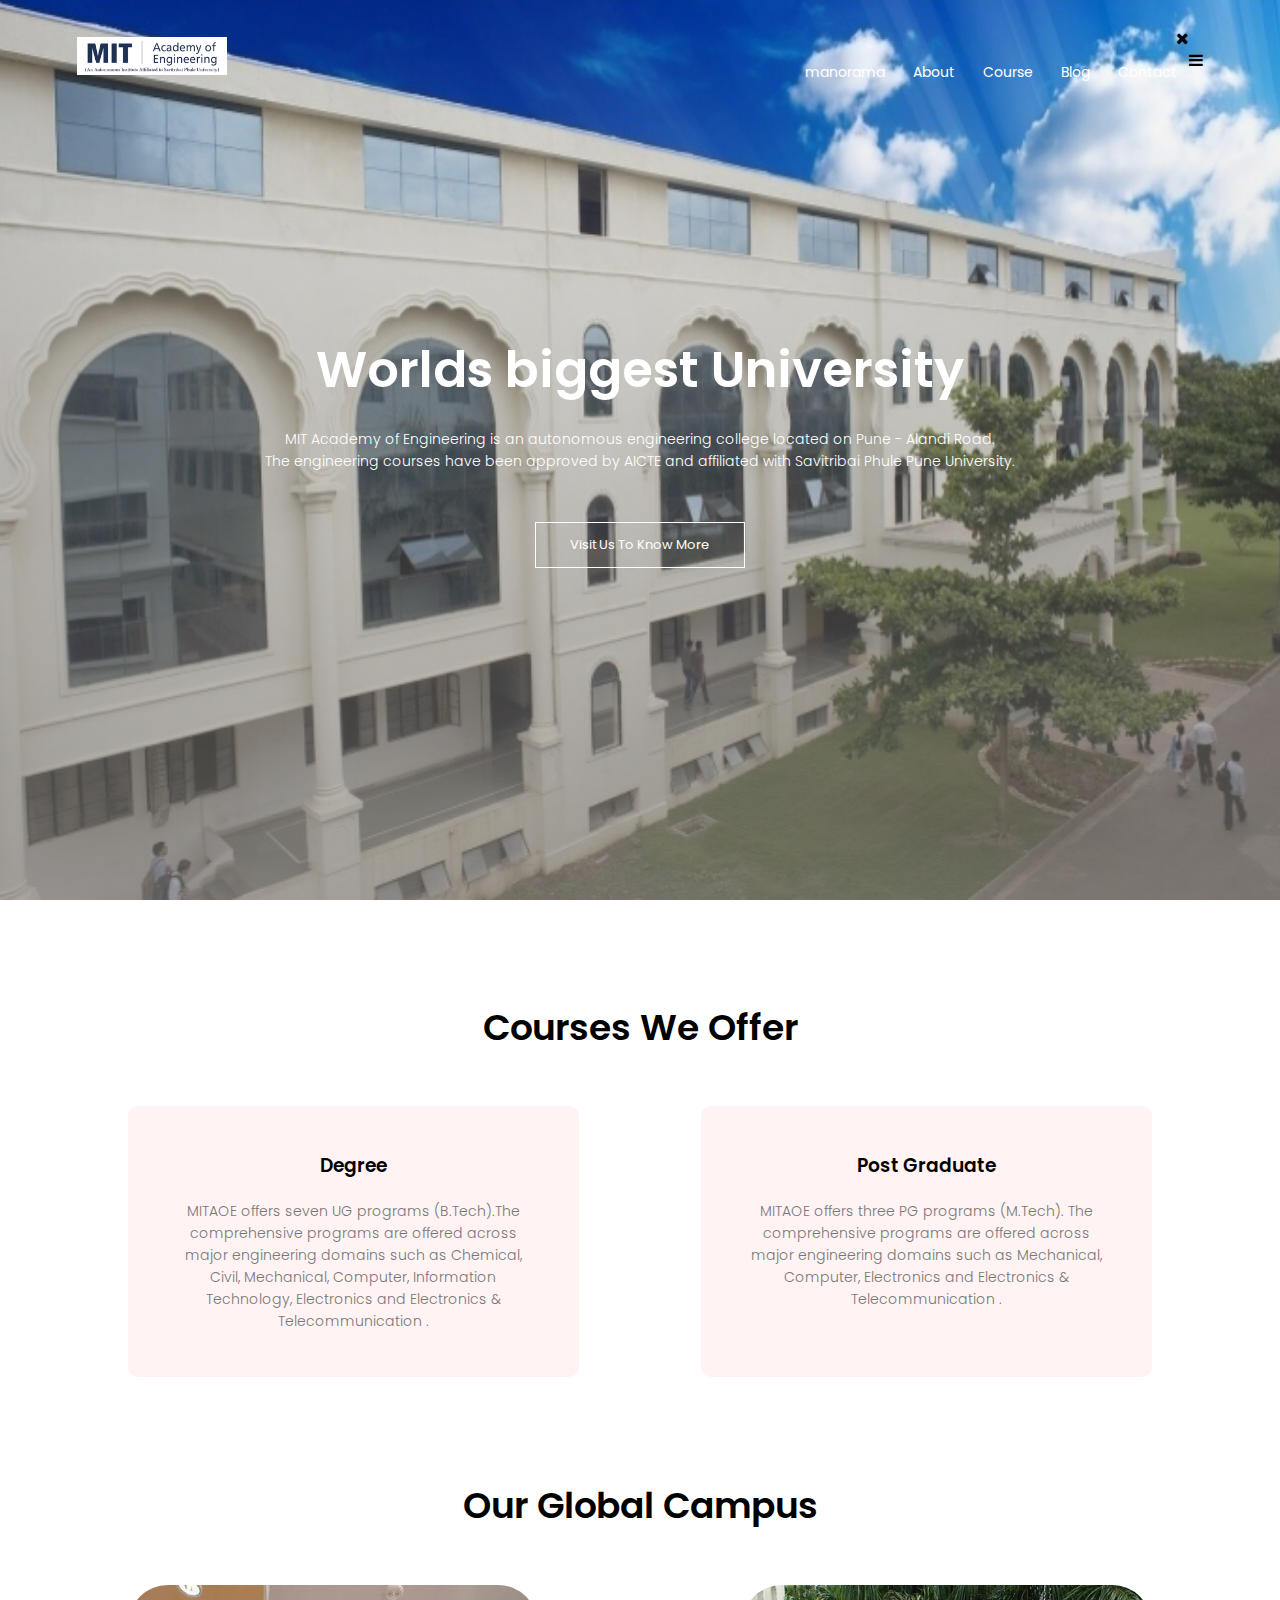
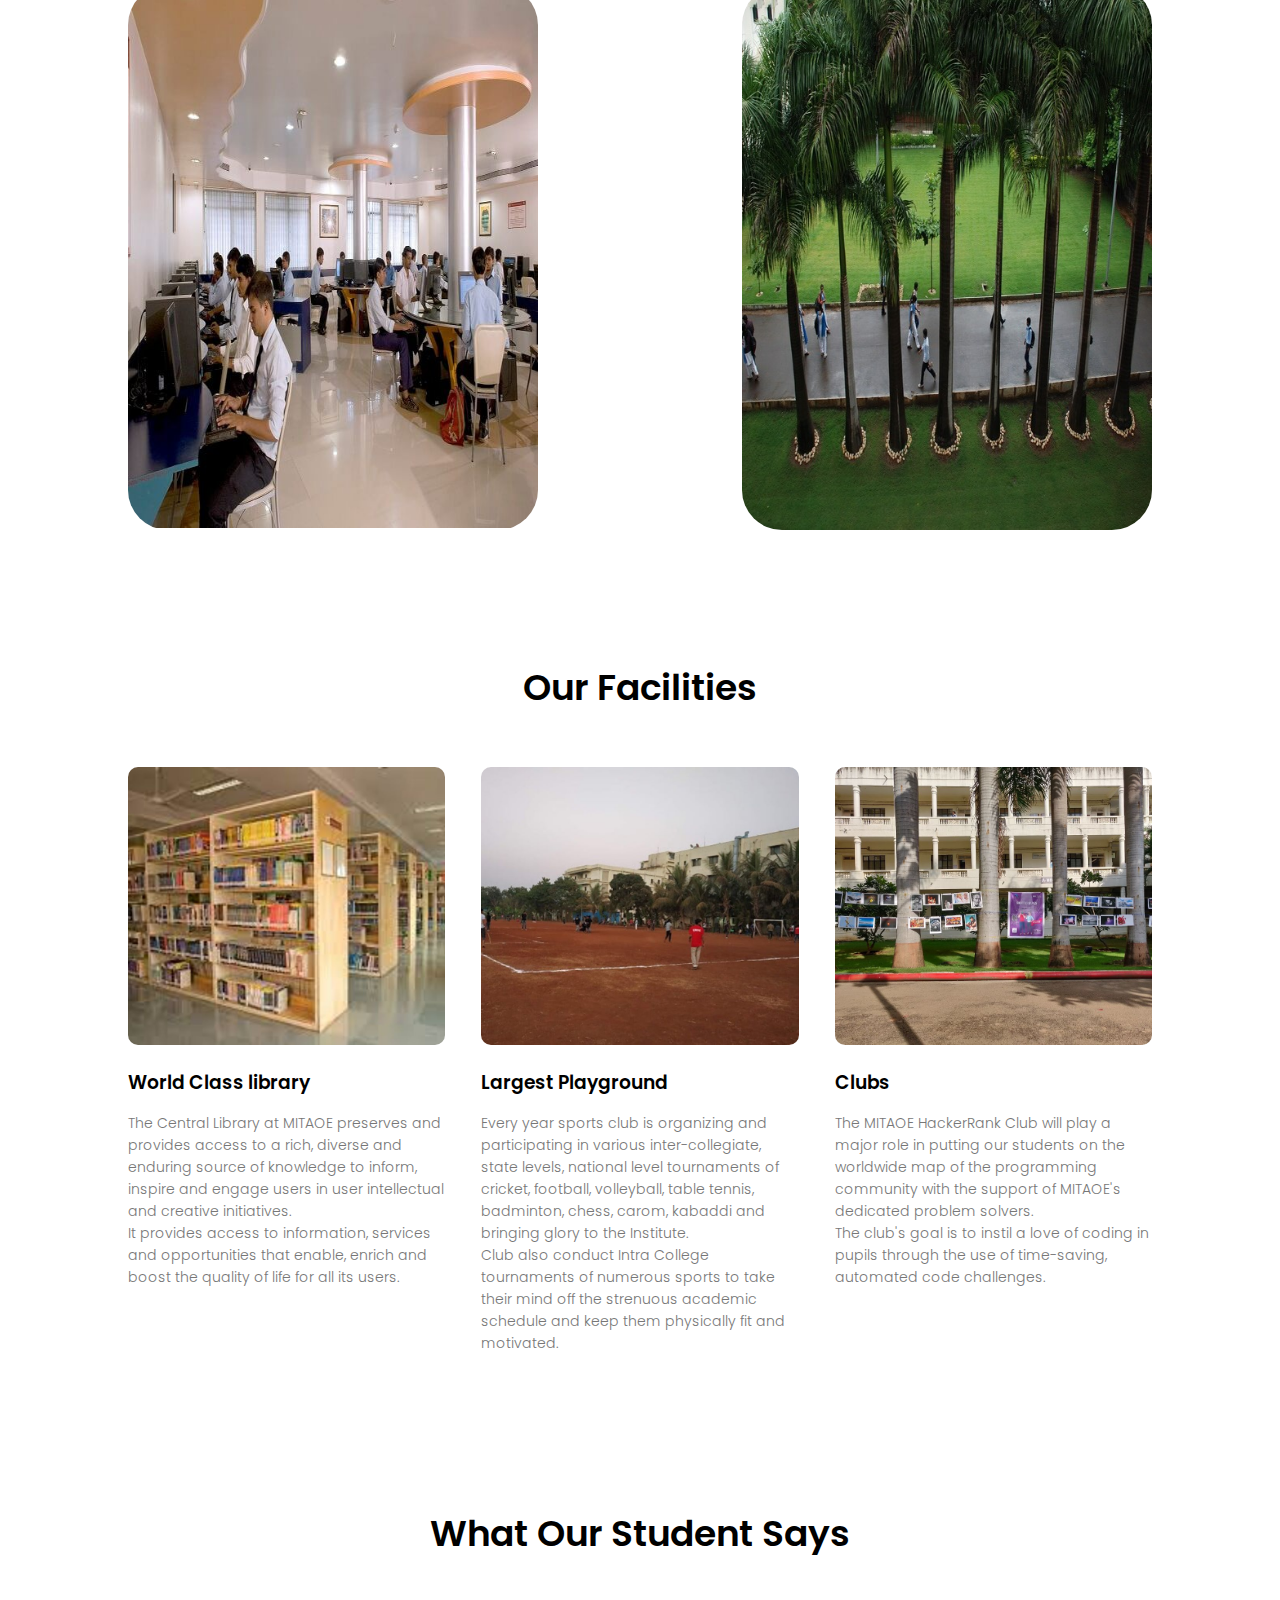
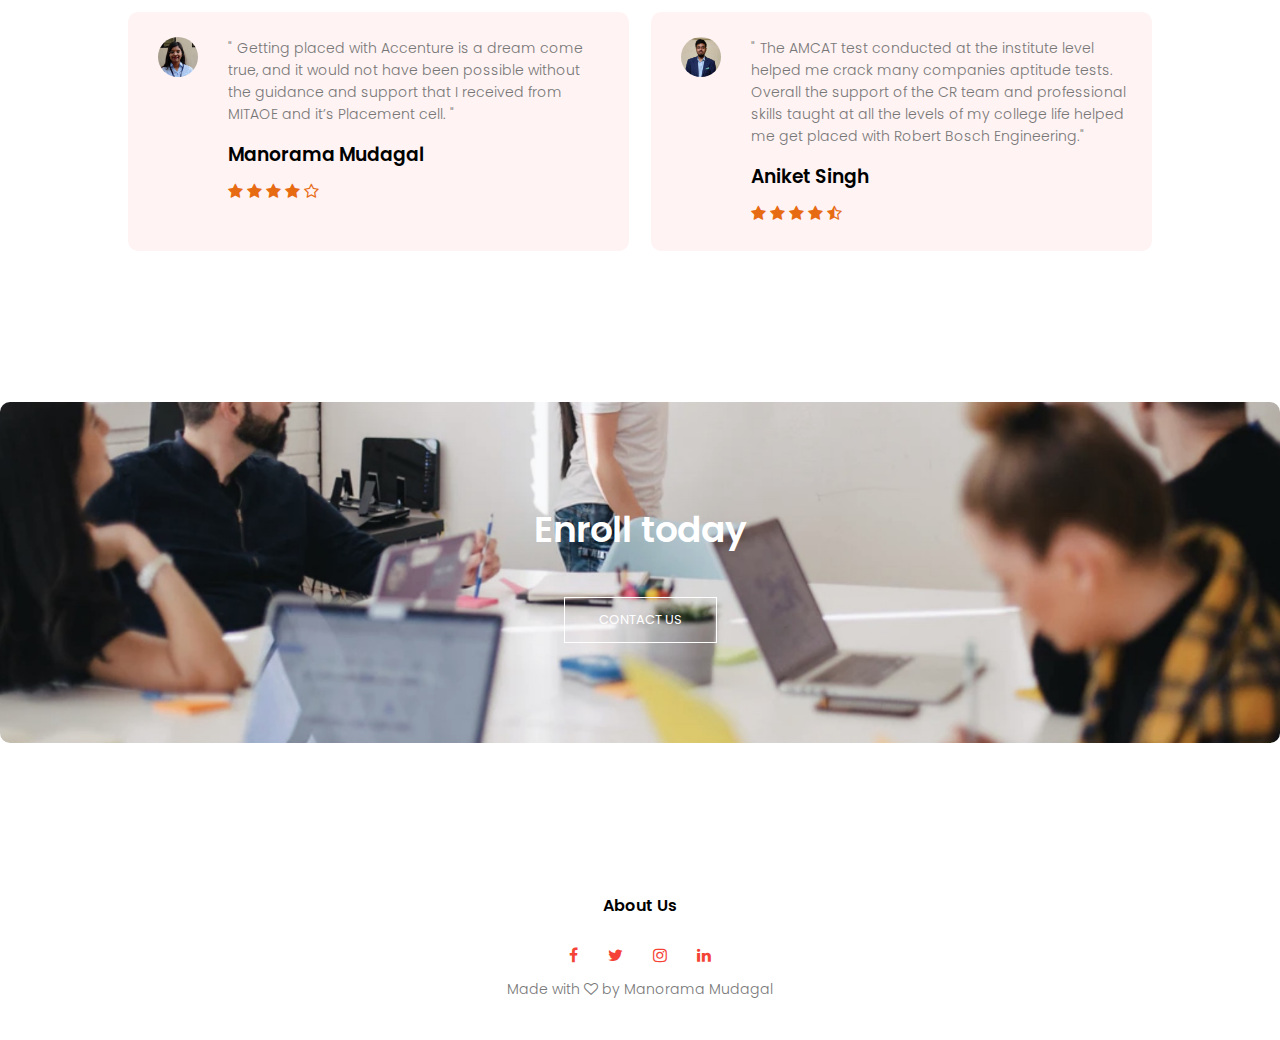
<file: index.html>
<!DOCTYPE html>
<html lang="en">
<head>
    <meta charset="UTF-8">
    <meta name="viewport" content="width=device-width, initial-scale=1.0">
    <title>University Website</title>
    <link rel="stylesheet" href="style.css">
    <link rel="preconnect" href="https://fonts.gstatic.com">
<link href="https://fonts.googleapis.com/css2?family=Poppins:wght@100;300;400;500;600;700&display=swap" rel="stylesheet">
<link href="https://stackpath.bootstrapcdn.com/font-awesome/4.7.0/css/font-awesome.min.css" rel="stylesheet">
</head>

<body>
    <section class="header">
        <nav>
            <a href="index.html"><img src="images/mit logo.png" ></a>
            <div class="nav-links" id="navLinks">
                <i class="fa fa-times" onclick="hideMenu()"></i>
                <ul>
                    <li><a href="index.html">manorama</a></li>
                    <li><a href="about.html">About</a></li>
                    <li><a href="course.html">Course</a></li>
                    <li><a href="blog.html">Blog</a></li>
                    <li><a href="Contact Page.html">Contact</a></li>
                </ul>
            </div>
            <i class="fa fa-bars" onclick="showMenu()"></i>
        </nav>
        <div class="text-box">
            <h1>Worlds biggest University</h1>
            <p>MIT Academy of Engineering is an autonomous engineering college located on Pune - Alandi Road. <br> The engineering courses have been approved by AICTE and affiliated with Savitribai Phule Pune University.</p>
            <a href="" class="hero-btn">Visit Us To Know More</a>
        </div>
    </section>
    <!----course-->
    <section class="course">
        <h1>Courses We Offer</h1>
        
        <div class="row">
           <div class="course-col">
                <h3>Degree</h3>
                <p>MITAOE offers seven UG programs (B.Tech).The comprehensive programs are offered across major engineering domains such as Chemical, Civil, Mechanical, Computer, Information Technology, Electronics and Electronics & Telecommunication .</p>
            </div>

            <div class="course-col">
                <h3>Post Graduate</h3>
                <p>MITAOE offers three PG programs (M.Tech). The comprehensive programs are offered across major engineering domains such as Mechanical, Computer, Electronics and Electronics & Telecommunication .</p>
            </div>


        </div>
    </section>
    <!----campus-->
    <section class="campus">
        <h1>Our Global Campus</h1>
        
        <div class="row">
           
            <div class="campus-col">
                <img src="images/campus4.jpg" >
                <div class="layer">
                    <h3>MITAOE</h3>
                </div>
            </div>
            <div class="campus-col">
                <img src="images/campus5JPG.jpg" >
                <div class="layer">
                    <h3>MITAOE</h3>
                </div>
            </div>
        </div>
    </section>
    <!----facilities-->
    <section class="facilities">
        <h1>Our Facilities</h1>
        
        <div class="row">
            <div class="facilities-col">
                <img src="images/mit library.jpeg" >
                <h3>World Class library</h3>
                <p>The Central Library at MITAOE preserves and provides access to a rich, diverse and enduring source of knowledge to inform, inspire and engage users in user intellectual and creative initiatives.<br> It provides access to information, services and opportunities that enable, enrich and boost the quality of life for all its users.</p>
            </div>

            <div class="facilities-col">
                <img src="images/mit gnd.jpg" >
                <h3>Largest Playground</h3>
                <p>Every year sports club is organizing and participating in various inter-collegiate, state levels, national level tournaments of cricket, football, volleyball, table tennis, badminton, chess, carom, kabaddi and bringing glory to the Institute.<br> Club also conduct Intra College tournaments of numerous sports to take their mind off the strenuous academic schedule and keep them physically fit and motivated.</p>
            </div>

            <div class="facilities-col">
                <img src="images/clubs.jpg" >
                <h3>Clubs</h3>
                <p>The MITAOE HackerRank Club will play a major role in putting our students on the worldwide map of the programming community with the support of MITAOE's dedicated problem solvers. <br>The club's goal is to instil a love of coding in pupils through the use of time-saving, automated code challenges.</p>
            </div>
        </div>
    </section>
    <!----testimonial-->
    <section class="testimonials">
       <h1>What Our Student Says</h1>
       
       <div class="row">
           <div class="testimonial-col">
               <img src="images/WhatsApp Image 2023-01-07 at 2.43.42 AM (1).jpeg" >
               <div>
                  <p>" Getting placed with Accenture is a dream come true, and it would not have been possible without the guidance and support that I received from MITAOE and it’s Placement cell. "</p>
                  <h3>Manorama Mudagal</h3>
                  <i class="fa fa-star"></i>
                  <i class="fa fa-star"></i>
                  <i class="fa fa-star"></i>
                  <i class="fa fa-star"></i>
                  <i class="fa fa-star-o"></i>
                </div>
           </div>

           <div class="testimonial-col">
                <img src="images/WhatsApp Image 2023-01-10 at 7.07.51 PM (1).jpeg" >
                <div>
                   <p>" The AMCAT test conducted at the institute level helped me crack many companies aptitude tests. Overall the support of the CR team and professional skills taught at all the levels of my college life helped me get placed with Robert Bosch Engineering."</p>
                   <h3>Aniket Singh</h3>
                   <i class="fa fa-star"></i>
                  <i class="fa fa-star"></i>
                  <i class="fa fa-star"></i>
                  <i class="fa fa-star"></i>
                  <i class="fa fa-star-half-o"></i>
               </div>
            </div>
        </div>
    </section>
     <!----Call to action-->
     <section class="cta">
        <h1>Enroll today</h1>
        <a href="" class="hero-btn">CONTACT US</a>
     </section>
     <!----Footer-->
    <section class="Footer">
         <h4>About Us</h4>
    
         <div class="icons">
            <i class="fa fa-facebook"></i>
            <i class="fa fa-twitter"></i>
            <i class="fa fa-instagram"></i>
            <i class="fa fa-linkedin"></i>
         </div>
         <p>Made with <i class="fa fa-heart-o"></i> by Manorama Mudagal</p>
    </section>
        <script>
            var navLinks=document.getElementById("navLinks");
            function showMenu(){
                 navLinks.style.right="0";
            }
            function hideMenu(){
                 navLinks.style.right="-200px";
            }

        </script>
    
</body>
</html>
</file>
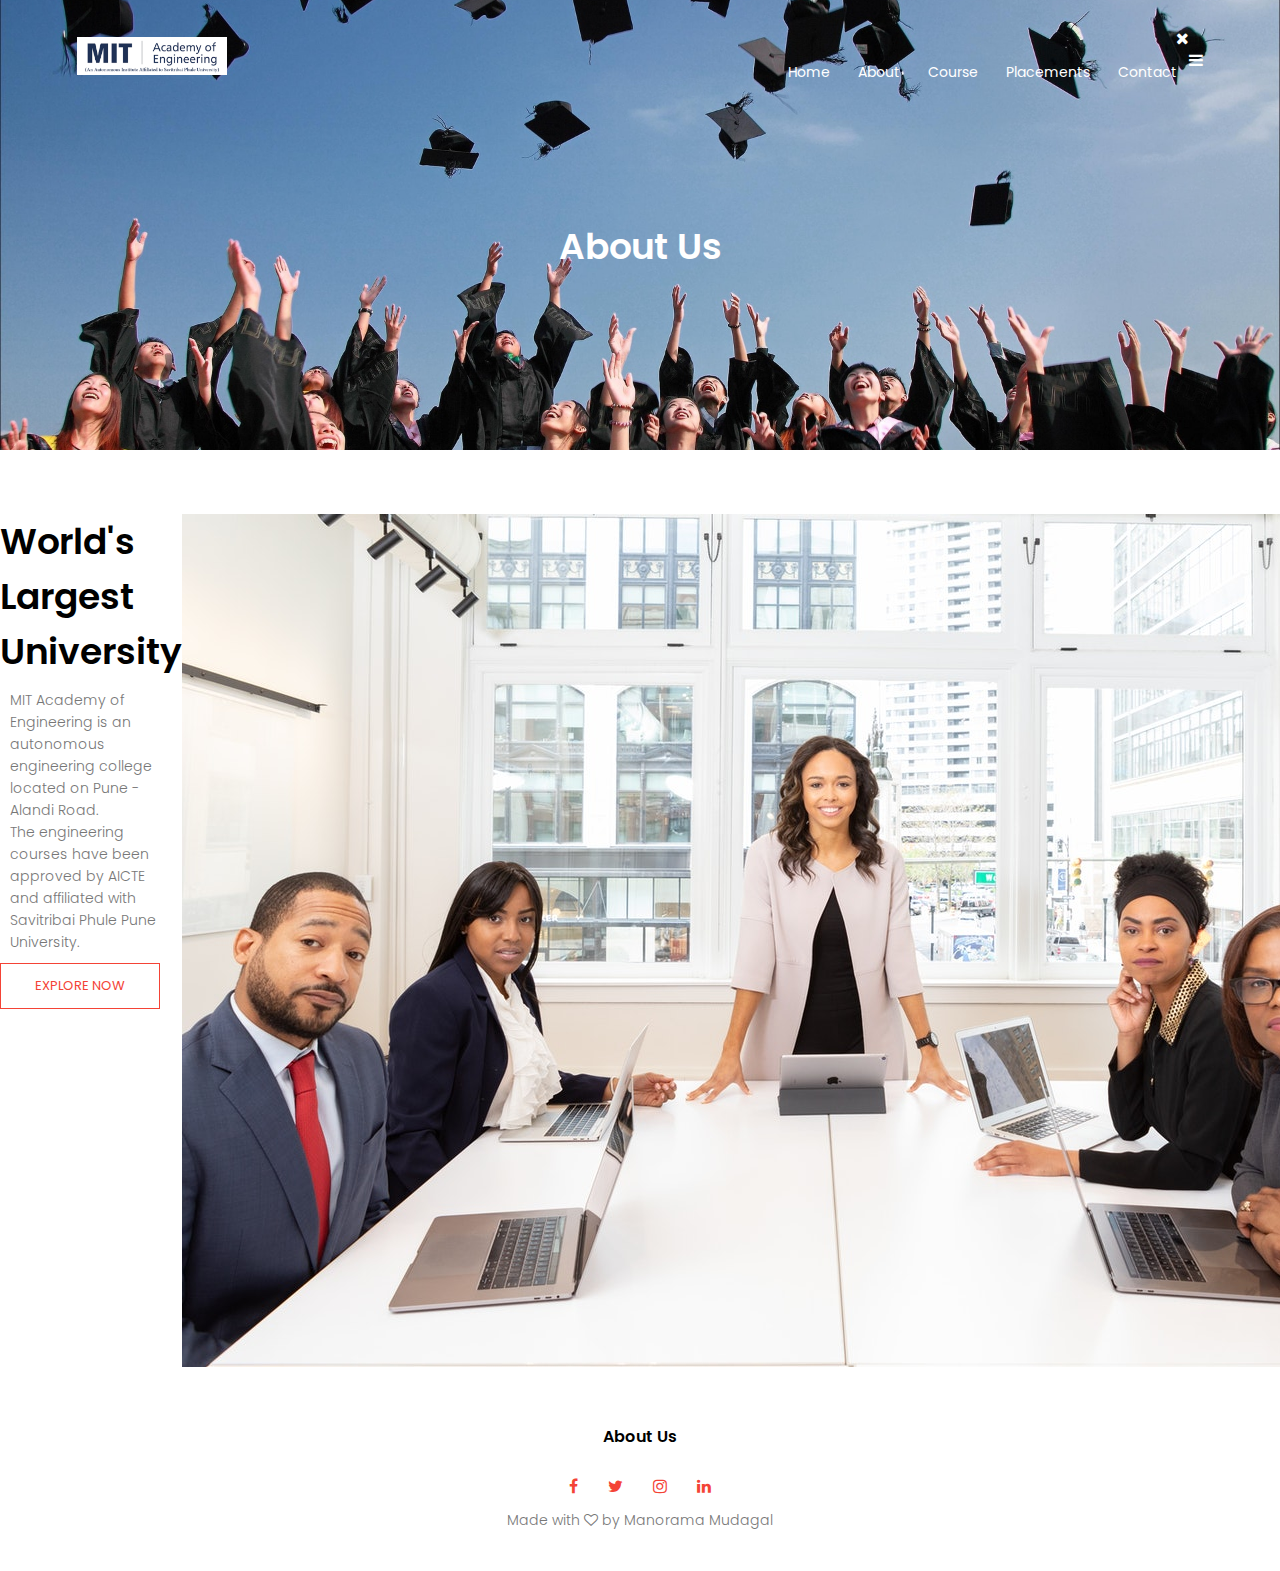
<file: about.html>
<!DOCTYPE html>
<html lang="en">
<head>
    <meta charset="UTF-8">
    <meta name="viewport" content="width=device-width, initial-scale=1.0">
    <title>University Website</title>
    <link rel="stylesheet" href="style.css">
    <link rel="preconnect" href="https://fonts.gstatic.com">
<link href="https://fonts.googleapis.com/css2?family=Poppins:wght@100;300;400;500;600;700&display=swap" rel="stylesheet">
<link href="https://stackpath.bootstrapcdn.com/font-awesome/4.7.0/css/font-awesome.min.css" rel="stylesheet">
</head>

<body>
    <section class="sub-header">
        <nav>
            <a href="index.html"><img src="images/mit logo.png" ></a>
            <div class="nav-links" id="navLinks">
                <i class="fa fa-times" onclick="hideMenu()"></i>
                <ul>
                    <li><a href="index.html">Home</a></li>
                    <li><a href="about.html">About</a></li>
                    <li><a href="course.html">Course</a></li>
                    <li><a href="placement.html">Placements</a></li>
                    <li><a href="Contact Page.html">Contact</a></li>
                </ul>
            </div>
            <i class="fa fa-bars" onclick="showMenu()"></i>
        </nav>
        <h1>About Us</h1>
    </section>

<!-----------about us content-->
<sectionv class="about-us">
    <div class="row">
        <div class="about-col">
            <h1>World's Largest University</h1>
            <p>MIT Academy of Engineering is an autonomous engineering college located on Pune - Alandi Road. <br> The engineering courses have been approved by AICTE and affiliated with Savitribai Phule Pune University.</p>
            <a href="" class="hero-btn red-btn">EXPLORE NOW</a>
        </div>
        <div class="about-col">
            <img src="images/about.jpg" >
        </div>
    </div>
</section>
    <section class="Footer">
        <h4>About Us</h4>
   
        <div class="icons">
           <i class="fa fa-facebook"></i>
           <i class="fa fa-twitter"></i>
           <i class="fa fa-instagram"></i>
           <i class="fa fa-linkedin"></i>
        </div>
        <p>Made with <i class="fa fa-heart-o"></i> by Manorama Mudagal</p>
   </section>
   <script>
    var navLinks=document.getElementById("navLinks");
    function showMenu(){
         navLinks.style.right="0";
    }
    function hideMenu(){
         navLinks.style.right="-200px";
    }

</script>
</file>
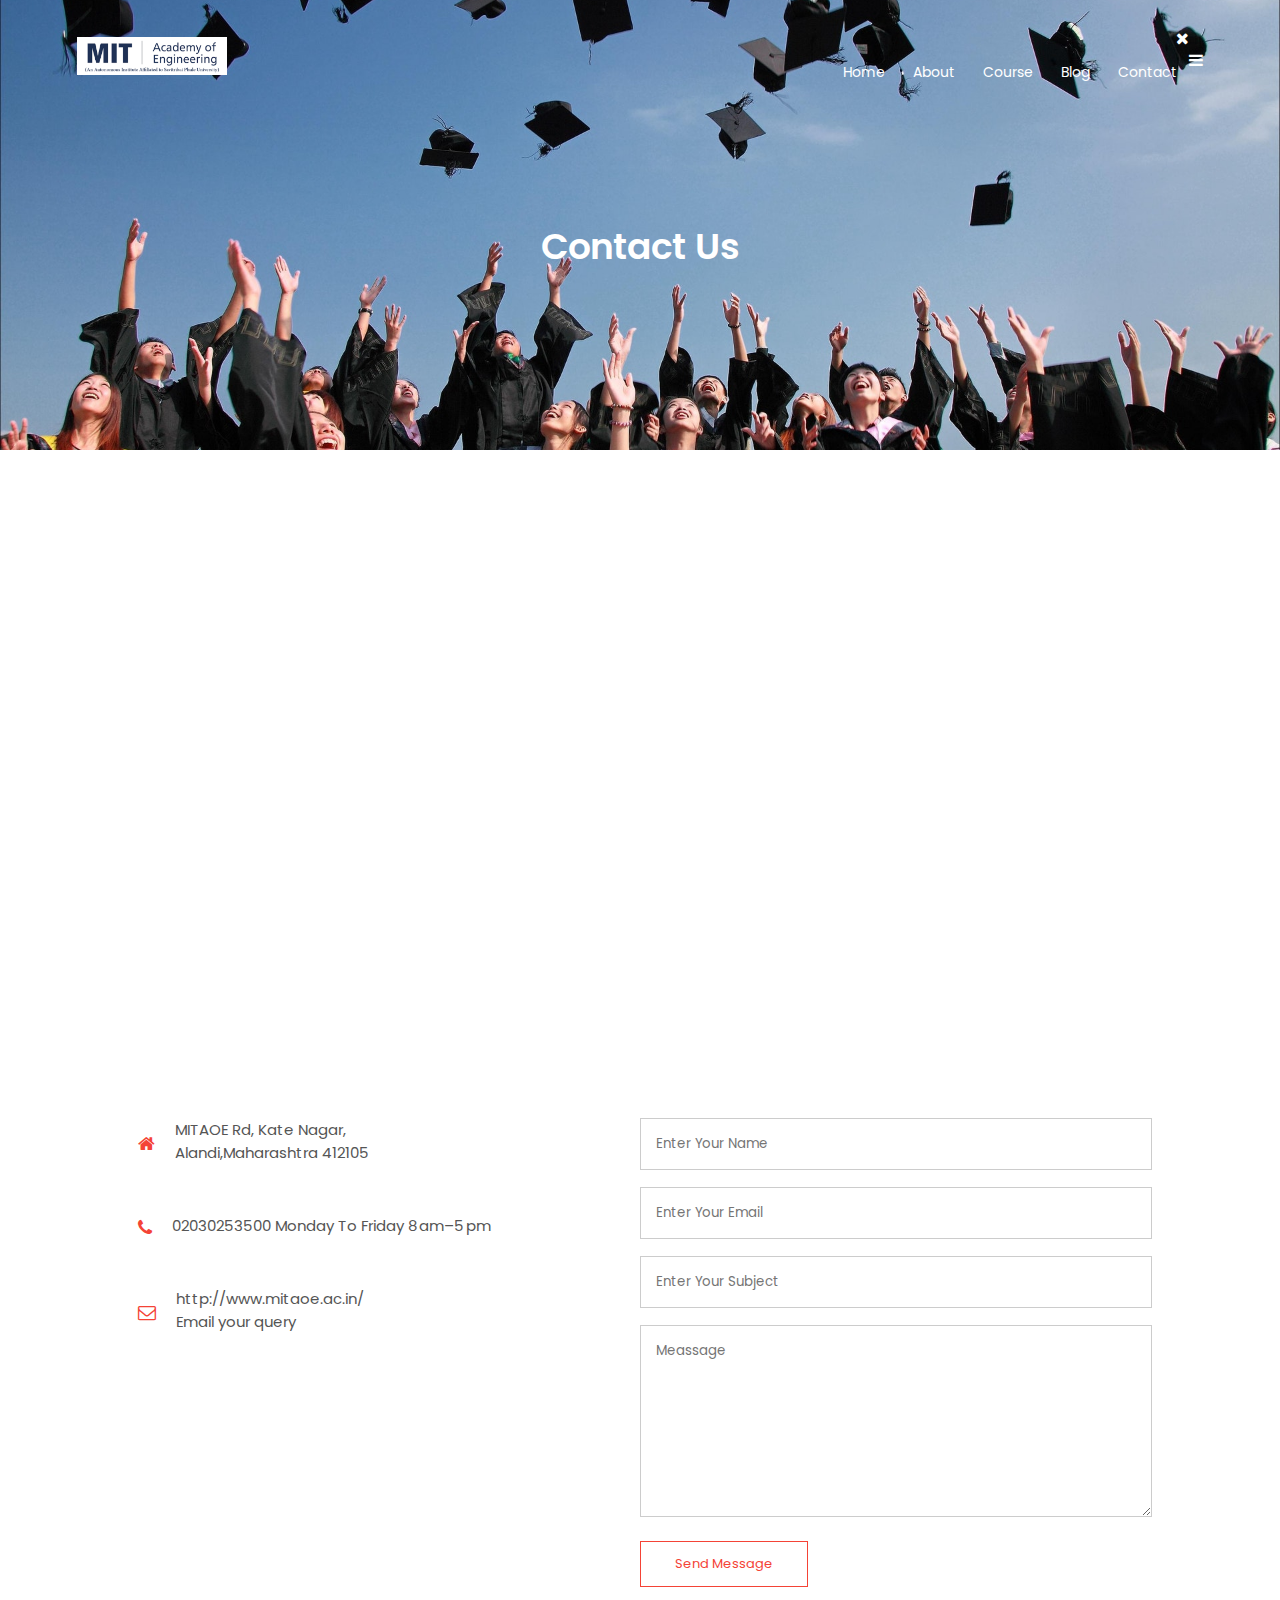
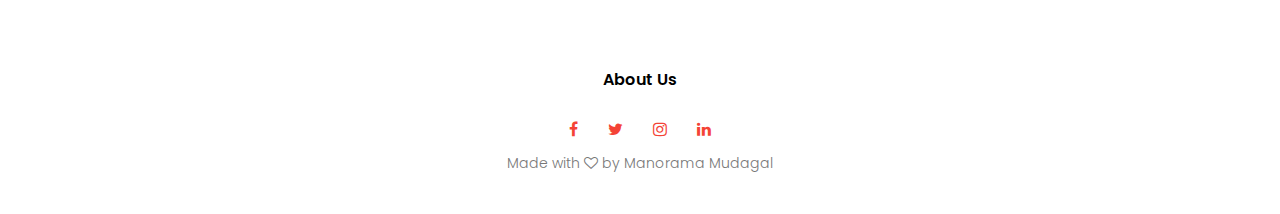
<file: Contact Page.html>
<!DOCTYPE html>
<html lang="en">
<head>
    <meta charset="UTF-8">
    <meta name="viewport" content="width=device-width, initial-scale=1.0">
    <title>University Website</title>
    <link rel="stylesheet" href="style.css">
    <link rel="preconnect" href="https://fonts.gstatic.com">
<link href="https://fonts.googleapis.com/css2?family=Poppins:wght@100;300;400;500;600;700&display=swap" rel="stylesheet">
<link href="https://stackpath.bootstrapcdn.com/font-awesome/4.7.0/css/font-awesome.min.css" rel="stylesheet">
</head>

<body>
    <section class="sub-header">
        <nav>
            <a href="index.html"><img src="images/mit logo.png" ></a>
            <div class="nav-links" id="navLinks">
                <i class="fa fa-times" onclick="hideMenu()"></i>
                <ul>
                    <li><a href="index.html">Home</a></li>
                    <li><a href="about.html">About</a></li>
                    <li><a href="course.html">Course</a></li>
                    <li><a href="blog.html">Blog</a></li>
                    <li><a href="Contact Page.html">Contact</a></li>
                </ul>
            </div>
            <i class="fa fa-bars" onclick="showMenu()"></i>
        </nav>
        <h1>Contact Us</h1>
    </section>

<!-----------about us content-->
    <section class="location">
        <iframe src="https://www.google.com/maps/embed?pb=!1m18!1m12!1m3!1d8797.172271242493!2d73.8845119271945!3d18.67532649434804!2m3!1f0!2f0!3f0!3m2!1i1024!2i768!4f13.1!3m3!1m2!1s0x3bc2c880511d7c35%3A0xc4e495a8c1f663eb!2sMIT%20Academy%20of%20Engineering!5e0!3m2!1sen!2sin!4v1692529163298!5m2!1sen!2sin" width="600" height="450" style="border:0;" allowfullscreen="" loading="lazy" referrerpolicy="no-referrer-when-downgrade"></iframe>

    </section>
   <section class="contact-us">
    <div class="row">
        <div class="contact-col">
            <div>
                <i class="fa fa-home"></i>
                <span>
                    <h5>MITAOE Rd, Kate Nagar,  <br>Alandi,Maharashtra 412105</h5>
                </span>

            </div>
            <div>
                <i class="fa fa-phone"></i>
                <span><h5>02030253500
                      Monday To Friday 8 am–5 pm </h5></span>

            </div>
            
            <div>
                <i class="fa fa-envelope-o"></i>
                <span>
                        <h5>http://www.mitaoe.ac.in/<br>
                        Email your query</h5>
                 </span>
    
            </div>

        </div>
        <div class="contact-col">
            <form action="form handler.php" method="post">
                <input type="text" name="name" placeholder="Enter Your Name" required>
                <input type="email" name="email" placeholder="Enter Your Email" required>
                <input type="text"  name="subject"placeholder= "Enter Your Subject" required>
                <textarea placeholder="Meassage" name="message"  rows="8" required></textarea>
                <button type="submit" class="hero-btn red-btn">Send Message</button>

            </form>
        </div>
     
    </div>
   </section>


    <section class="Footer">
        <h4>About Us</h4>
   
        <div class="icons">
           <i class="fa fa-facebook"></i>
           <i class="fa fa-twitter"></i>
           <i class="fa fa-instagram"></i>
           <i class="fa fa-linkedin"></i>
        </div>
        <p>Made with <i class="fa fa-heart-o"></i> by Manorama Mudagal</p>
   </section>
   <script>
    var navLinks=document.getElementById("navLinks");
    function showMenu(){
         navLinks.style.right="0";
    }
    function hideMenu(){
         navLinks.style.right="-200px";
    }

</script>
</file>
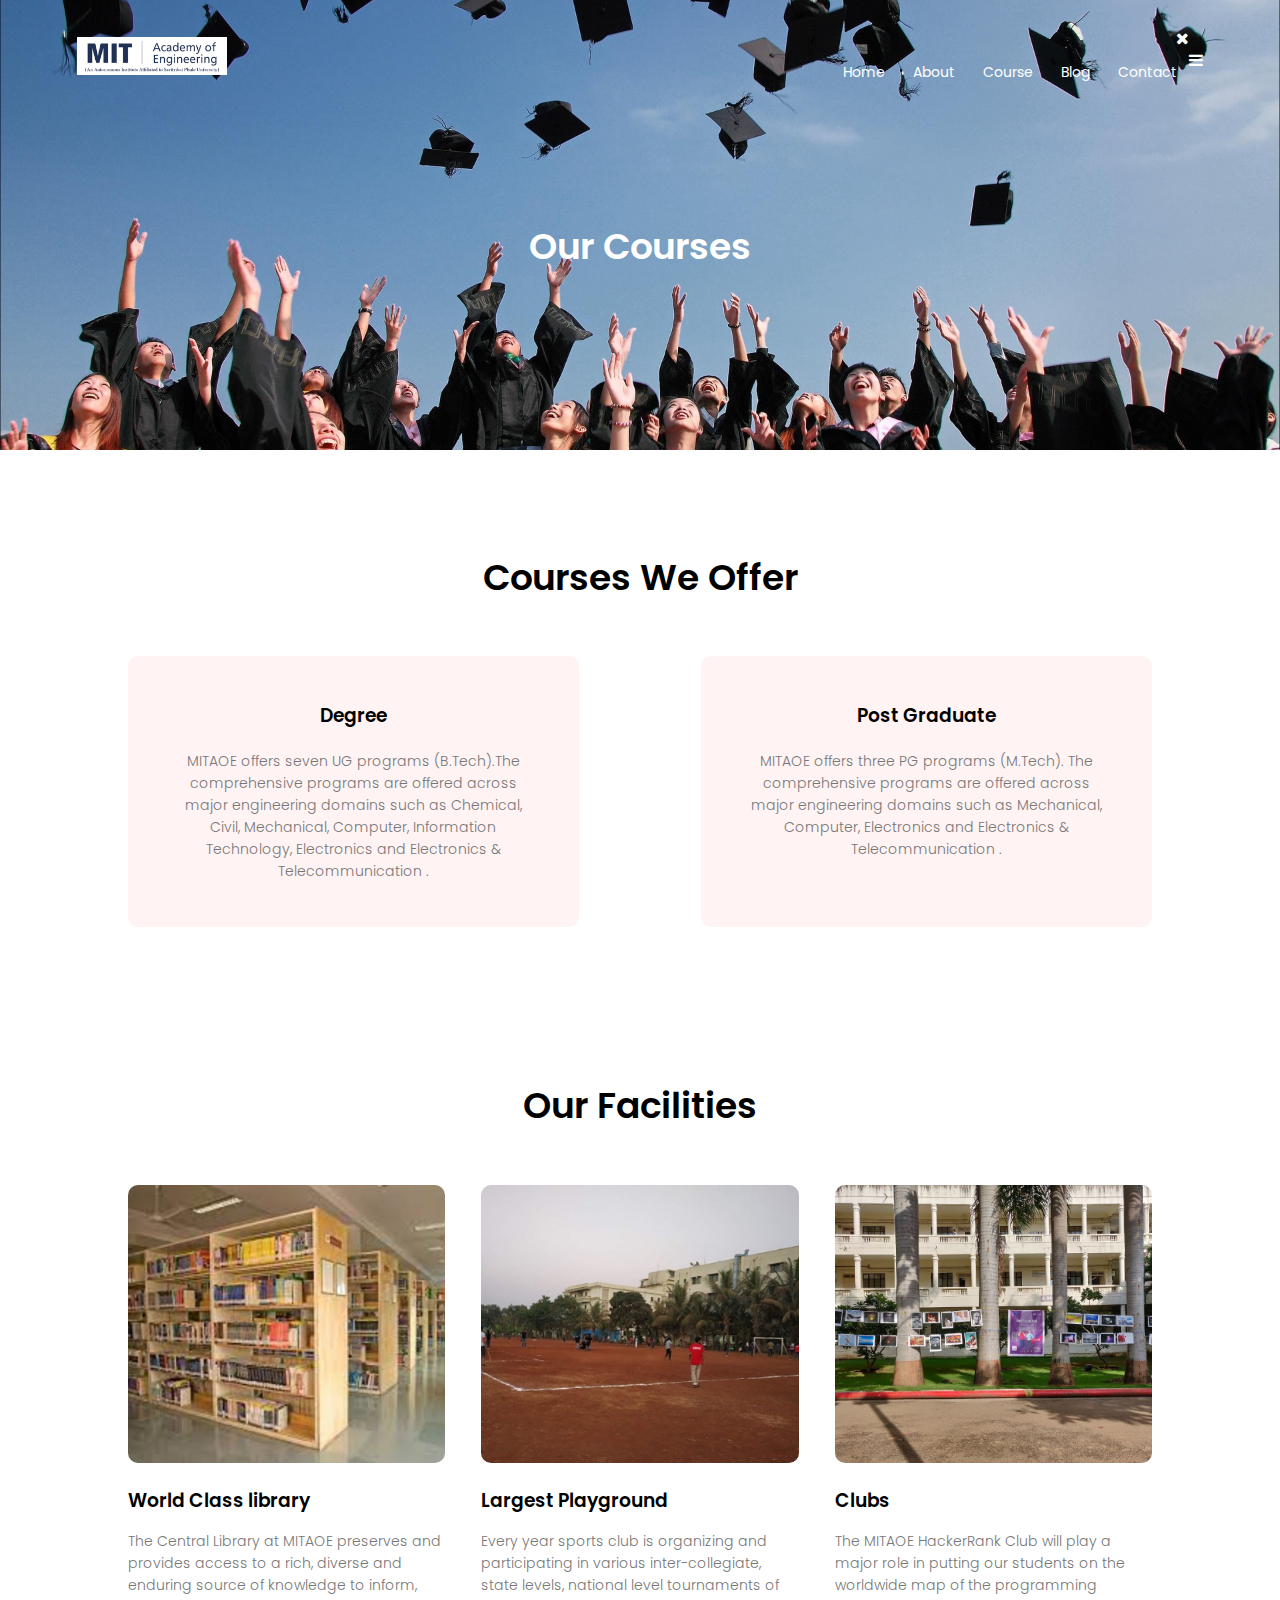
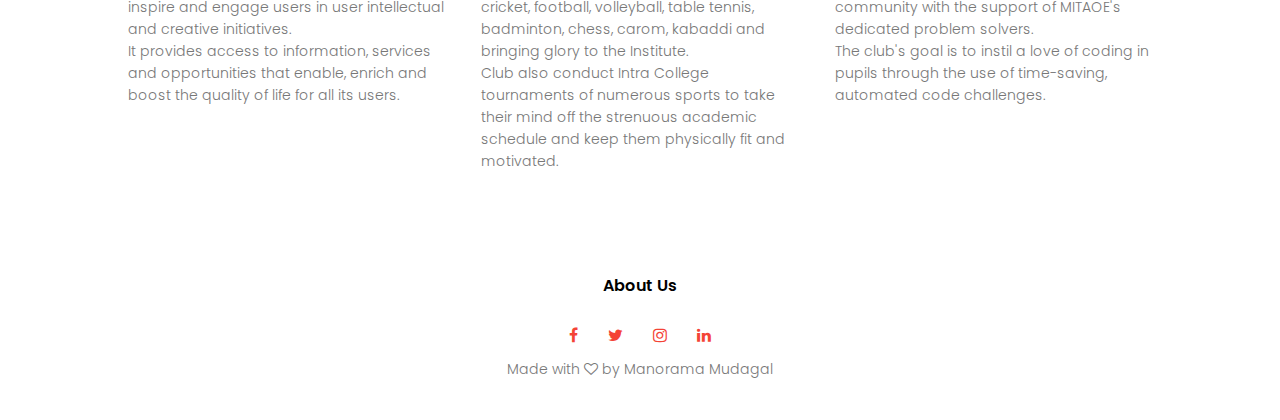
<file: course.html>
<!DOCTYPE html>
<html lang="en">
<head>
    <meta charset="UTF-8">
    <meta name="viewport" content="width=device-width, initial-scale=1.0">
    <title>University Website</title>
    <link rel="stylesheet" href="style.css">
    <link rel="preconnect" href="https://fonts.gstatic.com">
<link href="https://fonts.googleapis.com/css2?family=Poppins:wght@100;300;400;500;600;700&display=swap" rel="stylesheet">
<link href="https://stackpath.bootstrapcdn.com/font-awesome/4.7.0/css/font-awesome.min.css" rel="stylesheet">
</head>

<body>
    <section class="sub-header">
        <nav>
            <a href="index.html"><img src="images/mit logo.png" ></a>
            <div class="nav-links" id="navLinks">
                <i class="fa fa-times" onclick="hideMenu()"></i>
                <ul>
                    <li><a href="index.html">Home</a></li>
                    <li><a href="about.html">About</a></li>
                    <li><a href="course.html">Course</a></li>
                    <li><a href="blog.html">Blog</a></li>
                    <li><a href="Contact Page.html">Contact</a></li>
                </ul>
            </div>
            <i class="fa fa-bars" onclick="showMenu()"></i>
        </nav>
        <h1>Our Courses</h1>
    </section>

<!-----------course-->
<section class="course">
    <h1>Courses We Offer</h1>
    
    <div class="row">
       <div class="course-col">
            <h3>Degree</h3>
            <p>MITAOE offers seven UG programs (B.Tech).The comprehensive programs are offered across major engineering domains such as Chemical, Civil, Mechanical, Computer, Information Technology, Electronics and Electronics & Telecommunication .</p>
        </div>

        <div class="course-col">
            <h3>Post Graduate</h3>
            <p>MITAOE offers three PG programs (M.Tech). The comprehensive programs are offered across major engineering domains such as Mechanical, Computer, Electronics and Electronics & Telecommunication .</p>
        </div>


    </div>
</section>
<!----facilities-->
<section class="facilities">
    <h1>Our Facilities</h1>
    
    <div class="row">
        <div class="facilities-col">
            <img src="images/mit library.jpeg" >
            <h3>World Class library</h3>
            <p>The Central Library at MITAOE preserves and provides access to a rich, diverse and enduring source of knowledge to inform, inspire and engage users in user intellectual and creative initiatives.<br> It provides access to information, services and opportunities that enable, enrich and boost the quality of life for all its users.</p>
        </div>

        <div class="facilities-col">
            <img src="images/mit gnd.jpg" >
            <h3>Largest Playground</h3>
            <p>Every year sports club is organizing and participating in various inter-collegiate, state levels, national level tournaments of cricket, football, volleyball, table tennis, badminton, chess, carom, kabaddi and bringing glory to the Institute.<br> Club also conduct Intra College tournaments of numerous sports to take their mind off the strenuous academic schedule and keep them physically fit and motivated.</p>
        </div>

        <div class="facilities-col">
            <img src="images/clubs.jpg" >
            <h3>Clubs</h3>
            <p>The MITAOE HackerRank Club will play a major role in putting our students on the worldwide map of the programming community with the support of MITAOE's dedicated problem solvers. <br>The club's goal is to instil a love of coding in pupils through the use of time-saving, automated code challenges.</p>
        </div>
    </div>
</section>

    <section class="Footer">
        <h4>About Us</h4>
   
        <div class="icons">
           <i class="fa fa-facebook"></i>
           <i class="fa fa-twitter"></i>
           <i class="fa fa-instagram"></i>
           <i class="fa fa-linkedin"></i>
        </div>
        <p>Made with <i class="fa fa-heart-o"></i> by Manorama Mudagal</p>
   </section>
</file>
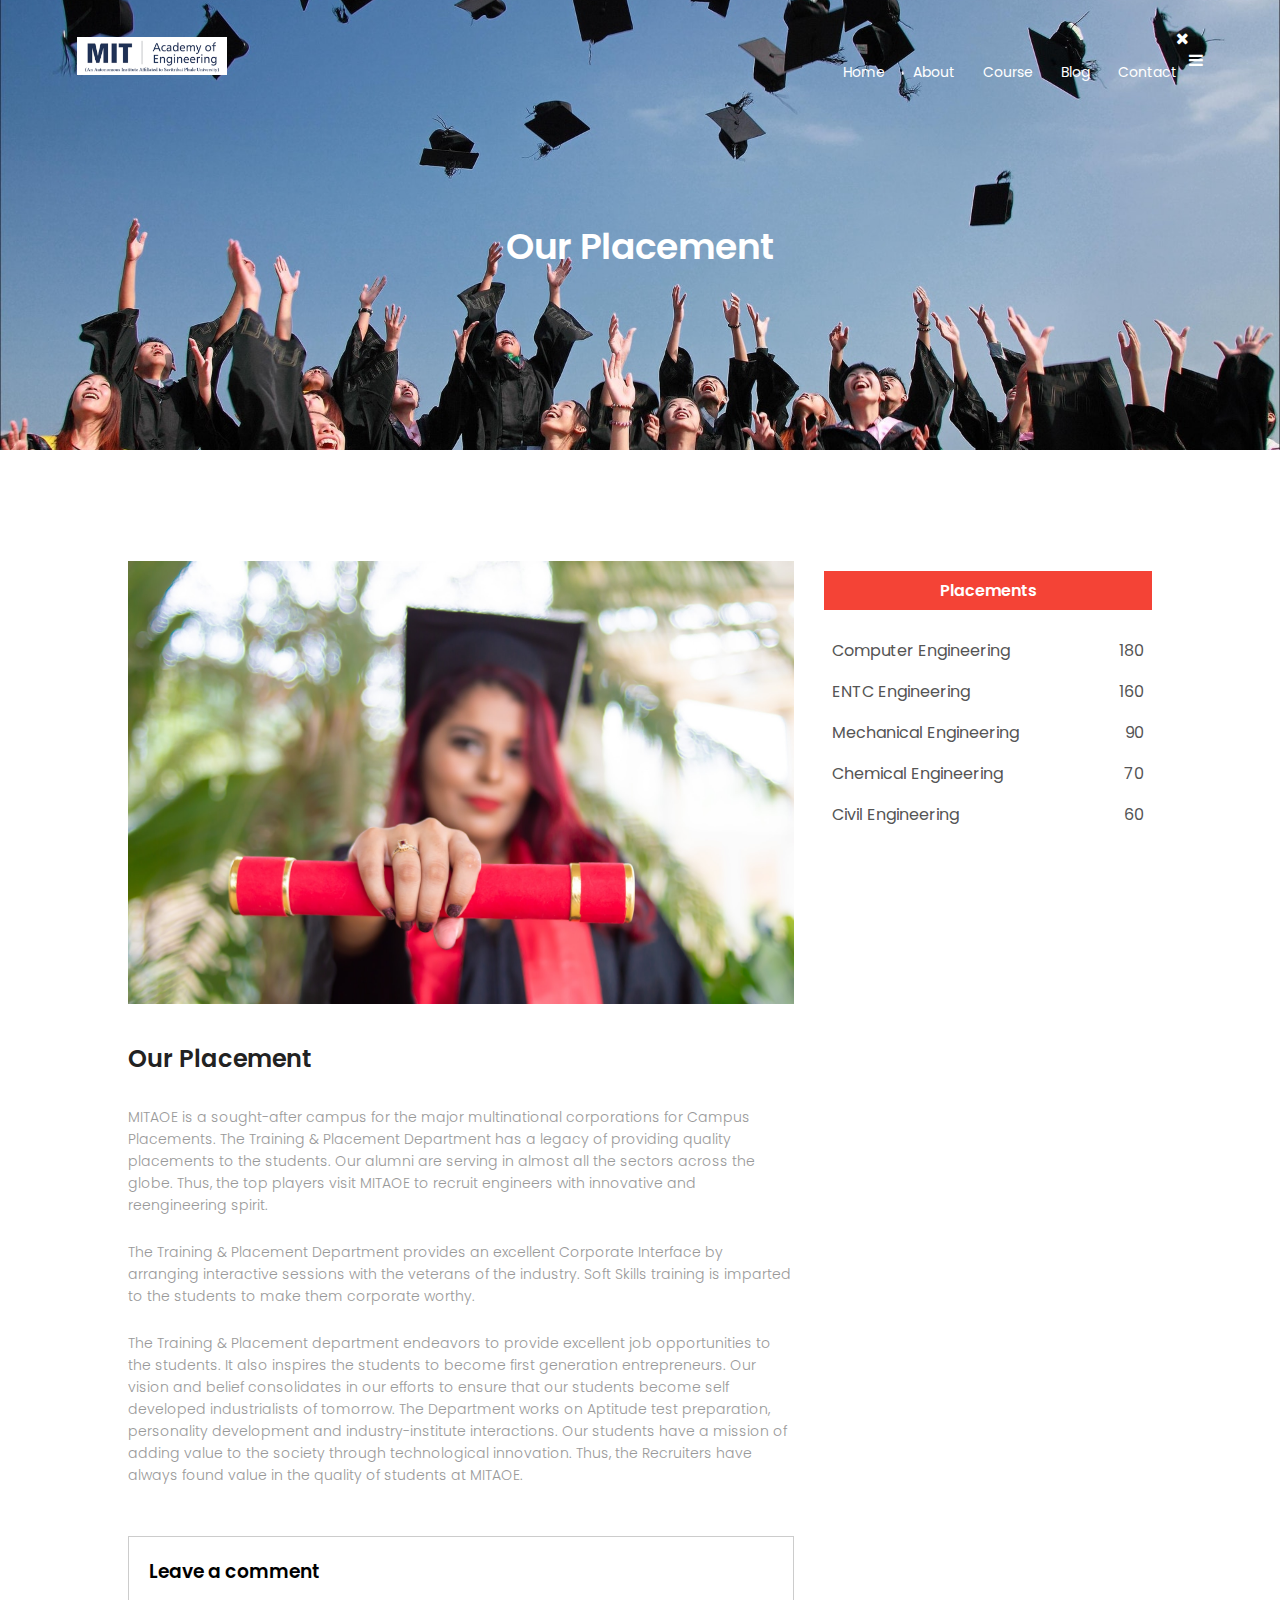
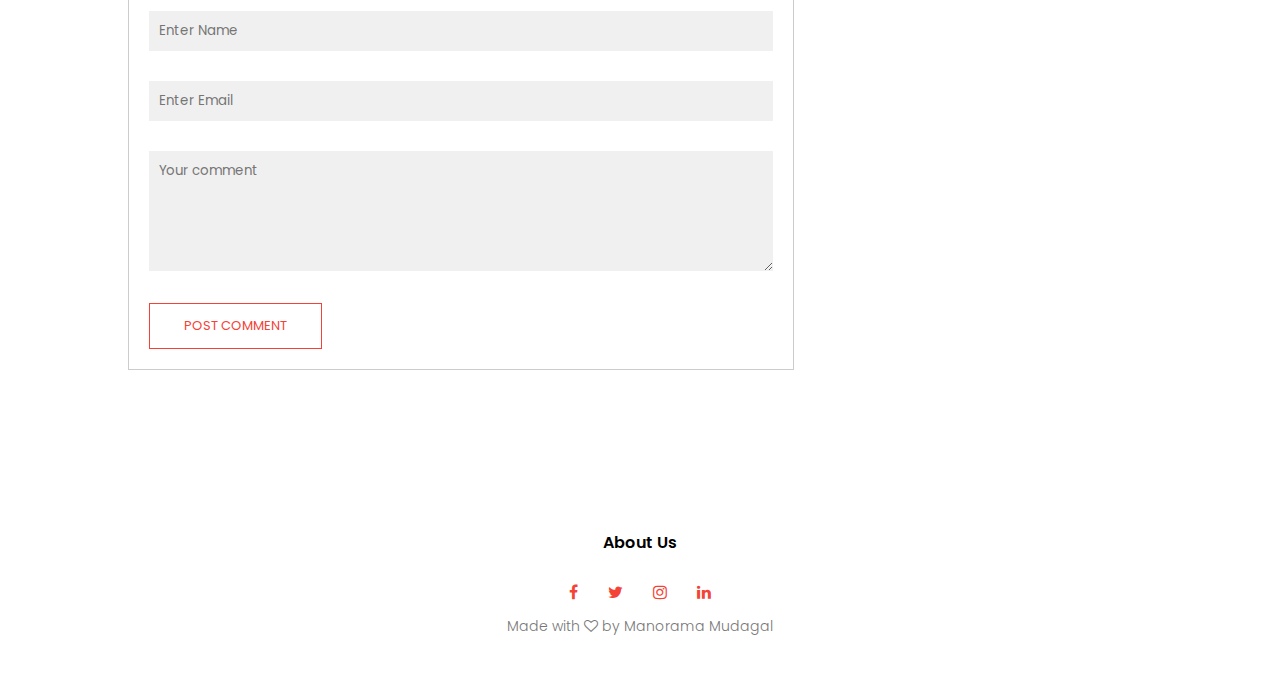
<file: placement.html>
<!DOCTYPE html>
<html lang="en">
<head>
    <meta charset="UTF-8">
    <meta name="viewport" content="width=device-width, initial-scale=1.0">
    <title>University Website</title>
    <link rel="stylesheet" href="style.css">
    <link rel="preconnect" href="https://fonts.gstatic.com">
<link href="https://fonts.googleapis.com/css2?family=Poppins:wght@100;300;400;500;600;700&display=swap" rel="stylesheet">
<link href="https://stackpath.bootstrapcdn.com/font-awesome/4.7.0/css/font-awesome.min.css" rel="stylesheet">
</head>

<body>
    <section class="sub-header">
        <nav>
            <a href="index.html"><img src="images/mit logo.png" ></a>
            <div class="nav-links" id="navLinks">
                <i class="fa fa-times" onclick="hideMenu()"></i>
                <ul>
                    <li><a href="index.html">Home</a></li>
                    <li><a href="about.html">About</a></li>
                    <li><a href="course.html">Course</a></li>
                    <li><a href="blog.html">Blog</a></li>
                    <li><a href="Contact Page.html">Contact</a></li>
                </ul>
            </div>
            <i class="fa fa-bars" onclick="showMenu()"></i>
        </nav>
        <h1>Our Placement</h1>
    </section>

<!-----------blog page content-->
<section class="blog-content">
    <div class="row">
        <div class="blog-left">
            <img src="images/certificate.jpg">
            <h2>Our Placement</h2>
            <p>
                MITAOE is a sought-after campus for the major multinational corporations for Campus Placements. The Training & Placement Department has a legacy of providing quality placements to the students. Our alumni are serving in almost all the sectors across the globe. Thus, the top players visit MITAOE to recruit engineers with innovative and reengineering spirit.
            </p>
            <br>
            <p>The Training & Placement Department provides an excellent Corporate Interface by arranging interactive sessions with the veterans of the industry. Soft Skills training is imparted to the students to make them corporate worthy.</p>
            <br>
            <p>The Training & Placement department endeavors to provide excellent job opportunities to the students. It also inspires the students to become first generation entrepreneurs. Our vision and belief consolidates in our efforts to ensure that our students become self developed industrialists of tomorrow. The Department works on Aptitude test preparation, personality development and industry-institute interactions. Our students have a mission of adding value to the society through technological innovation. Thus, the Recruiters have always found value in the quality of students at MITAOE.</p>
        

            <div class="comment-box">
                <h3>Leave a comment</h3>
                <form class="comment-form" >
                    <input type="text" placeholder="Enter Name">
                    <input type="email" placeholder="Enter Email">
                    <textarea  rows="5" placeholder="Your comment"></textarea>
                    <button type="submit" class="hero-btn red-btn">POST COMMENT</button>
                </form>
        
            </div>
        </div>
        <div class="blog-right">
            <h3>Placements</h3>
            <div>
                <span>Computer Engineering</span>
                <span>180</span>
            </div>
            <div>
                <span>ENTC Engineering</span>
                <span>160</span>
            </div>
            <div>
                <span>Mechanical Engineering</span>
                <span>90</span>
            </div>
            <div>
                <span>Chemical Engineering</span>
                <span>70</span>
            </div>
            <div>
                <span>Civil Engineering</span>
                <span>60</span>
            </div>
        </div>
             

    </div>

</section>

    <section class="Footer">
        <h4>About Us</h4>
   
        <div class="icons">
           <i class="fa fa-facebook"></i>
           <i class="fa fa-twitter"></i>
           <i class="fa fa-instagram"></i>
           <i class="fa fa-linkedin"></i>
        </div>
        <p>Made with <i class="fa fa-heart-o"></i> by Manorama Mudagal</p>
   </section>
</file>
<file: style.css>
*{
    margin: 0;
    padding: 0;
    font-family: 'Poppins', sans-serif;
}
.header{
  min-height: 100vh;
  width: 100%;
  background-image: linear-gradient(rgba(22,22,22,0), rgba(146, 142, 136, 0.6)),url("images/MIT-Academy-of-Engineering-Pune1.jpg"); 
  background-position: center;
  background-size: cover;
  position: relative;

}
nav{
  display: flex;
  padding: 2% 6%;
  justify-content: space-between;
  align-items: center;
}
nav  img{
  width: 150px;
  
}
.nav-links{
  flex: 1;
  text-align: right;
}
.nav-links ul li{
   list-style: none;
   display: inline-block;
   padding: 8px 12px;
   position: relative;
}
.nav-links ul li a{
  color: white;
  text-decoration: none;
  font-size: 14px;
  
 }
 .nav-links ul li::after{
  content: '';
  width:0% ;
  height: 2px;
  background:#130232;
  display: block;
  margin: auto;
 }
 .nav-links ul li:hover::after{
  width: 100%;}

  .text-box{
    width: 90%;
    color: white;
    position: absolute;
    top: 50%;
    left:50%;
    text-align:center;
   transform: translate(-50%,-50%);
  }
.text-box h1{
   font-size: 50px;
}
.text-box p{
  margin: 10px 0 40px;
  font-size: 14px;
  color:#fff;
}
.hero-btn{
  display: inline-block;
  text-decoration: none;
  color: #fff;
  border: 1px solid #fff;
  font-size: 13px;
  background: transparent;
  position: relative;
  cursor: pointer;
  padding: 12px 34px;
}
.hero-btn:hover{
  border: 1px solid #130232;
  background:#130232;
  transition: 1s;
}
nav.fa{
  display: none;
}
@media(max-width:700px){
  .text-box h1{
    font-size:20px;
  }
  .nav-links ul li{
    display: block;
  }
  .nav-links{
    position: fixed;
    background: #130232;
    height: 100vh;
    width: 200px;
    top: 0;
    right: -200px;
    text-align: left;
    z-index: 2; 
    transition: 1s;
  }
  nav .fa{
    display: block;
    color: #fff;
    margin: 10PX;
    font-size: 22PX;
    cursor: pointer;
  }
  .nav-links ul{
    padding: 30px;
  }

}
/*section course*/
.course{
  width:80%;
  margin: auto;
  text-align: center;
  padding-top: 100px;

}
h1{
  font-size: 36px;
  font-weight: 600;
}
p{
  color: #777;
  font-size: 14px;
  font-weight: 300;
  line-height: 22px;
  padding: 10px;
}
.row{
  margin-top: 5%;
  display: flex;
  justify-content: space-between;
}
.course-col{
  flex-basis: 44%;
  margin-bottom: 5%;
  border-radius: 10px;
  background: #fff3f3;
  padding: 35px ;
  box-sizing: border-box;
  transition: 0.5s;

}
h3{
  text-align: center;
  font-weight: 600;
  margin: 10px 0;
}

.course-col:hover{
  box-shadow: 0 0 20px 0px rgba(0,0,0,0.2);

}
@media (max-width:700px){
  .row{
    flex-direction: column;
  }
}
/*section campus*/
.campus{
  width: 80%;
  margin: auto;
  text-align: center;
  padding-top: 50px;
}
.campus-col{
  flex-basis: 40%;
  border-radius: 40px;
  margin-bottom: 30px;
  position: relative;
  overflow: hidden;
}
.campus-col img{
  width: 100%;
  display: block;
}
.layer{
  background:transparent;
  height: 100%;
  width: 100%;
  position: absolute;
  top: 0;
  left: 0;
  transition: 0.5s;
}
.layer:hover{
  background:rgba(51, 15, 210, 0.5);
}
.layer h3{
  width: 100%;
  font-weight: 500;
  color:#fff;
  font-size: 26px;
  bottom: 0;
  left: 50%;
  transform: translateX(-50%);
  position: absolute;
  opacity: 0;
  transition: 0.5s;
}
.layer h3:hover{
  bottom: 49%;
  opacity: 1;
}
/*section facilities*/
.facilities{
  width: 80%;
  margin: auto;
  text-align: center;
  padding-top: 100px;
}
.facilities-col {
  flex-basis: 31%;
  border-radius: 10px;
  margin-bottom: 5%;
  text-align: left;
}
.facilities-col img{
  width: 100%;
  
  border-radius: 10px;

}
.facilities-col p{
  padding: 0;
}
.facilities-col h3{
  margin-top:16px ;
  margin-bottom: 15px;
  text-align: left;
}
/*section testimonials*/
.testimonials{
  width: 80%;
  margin: auto;
  text-align: center;
  padding-top: 100px;
}
.testimonial-col{
  flex-basis: 44%;
  border-radius: 10px;
  margin-bottom: 5%;
  text-align: left;
  background: #fff3f3;
  padding: 25px;
  cursor: pointer;
  display: flex;
}
.testimonial-col img{
  height: 40px;
  margin-left: 5px;
  margin-right: 30px;
  border-radius: 50%;
}
.testimonial-col p{
  padding: 0;

}
.testimonial-col h3{
   margin-top: 15px;
   text-align: left;
} 
.testimonial-col .fa{
   color:rgb(231, 107, 19);
}
@media (max-width:700px){
  .testimonial-col img{
    margin-left: 0px;
    margin-right: 15Spx;
  }
}
/*section CTA*/
.cta{
   margin: 100px auto;
   width: 100%;
   background-image:url('images/banner2.jpg');
  background-position: center;
  background-size: cover;
  border-radius: 10px;
  text-align: center;
  padding: 100px 0;
  }
  .cta h1{
    color: #fff;
    margin-bottom:40px;
    padding: 0;
  }
  @media (max-width:700px){
    .cta h1{
      font-size: 24px;
    } 
  }
  .Footer{
    width: 100%;
    text-align: center;
    padding: 30px 0;

  }
  .Footer h4{
    margin-bottom: 25px;
    margin-top: 20px;
    font-weight: 600;
  }
  .icons .fa{
    color: #f44336;
    margin: 0 13px;
    cursor: pointer;
  }
  fa fa-heart-o{
    color: #f44336;
  }
  /*---------------------abous us page-----*/
 .sub-header{
  height: 50vh;
  width: 100%;
  background-image: url(images/background.jpg);
  background-position: center;
  background-size: cover;
  text-align: center;
  color: #fff;
 } 
 .sub-header h1{
  margin-top: 100px;
 }
 .about-us{
  width: 80%;
  margin: auto;
  padding-top: 80px;
  padding-bottom: 50px;
 }
 .about-us col{
   flex-basis: 48%;

   padding: 30px 2px;
 }
 .about-us col img{
    width: 100%;

 }
 .about-us col h1{
  padding-top: 0;

 }
 .about-us col p{
  padding: 15px 0 25px;
 }
 .red-btn{
   border: 1px solid #f44336;
   background: transparent;
   
   color: #f44336;
 }
 .red-btn:hover{
  color: #fff;
 }

 .blog-content{
  width: 80%;
  margin:auto;
  padding: 60px 0;
 }
 .blog-left {
  flex-basis: 65%;
 }
 .blog-left img{
  width: 100%;
 }
 .blog-left h2{
  color:#222;
  font-weight: 600;
  margin: 30px 0;
 } 
 .blog-left p{
  color: #999;
  padding: 0;
 }
 .blog-right
 {
  flex-basis: 32%;
 }
 .blog-right h3{
  background: #f44336;
  color: #fff;
  padding: 7px 0;
  font-size: 16px;
  margin-bottom: 20px;
 }
 .blog-right div{
   display: flex;
   align-items: center;
   justify-content: space-between;
   color: #555;
   padding: 8px;
   box-sizing: border-box;
 }
 .comment-box{
  border: 1px solid #ccc;
  margin: 50px 0;
  padding: 10px 20px;

 }
 .comment-box h3{
  text-align: left;
 }

 .comment-form input ,  .comment-form textarea{
     width: 100%;
     padding: 10px;
     margin: 15px 0;
     box-sizing: border-box;
     border: none;
     outline: none;
     background:#f0f0f0;
 }
 .comment-form button{
  margin: 10px 0;
 }
 @media (max-width:700px) {
   .sub-header h1{
    font-size: 24px;
   }
 }

 .location{
   width: 80%;
   margin: auto;
   padding: 80px 0;
 }
 .location iframe{
   width: 100%;

 }
 .contact-us{
   width: 80%;
   margin: auto;
 }
 .contact-col{
  flex-basis: 90%;
  margin-bottom: 30px;
 }
 .contact-col div{
   display: flex;
   align-items: center;
   margin-bottom: 40px;
 }
 .contact-col div .fa{
    font-size: 18px;
    color: #f44336;
    margin: 10px;
    margin-right: 20px;
 }
 .contact-col div p{
  padding: 0;
 }
 .contact-col div h5{
   font-size: 15px;
   margin-bottom: 5px;
   color: #555;
   font-weight: 400;
 }
 .contact-col input , .contact-col textarea{
   width: 100%;
   padding: 15px;
   margin-bottom:17px ;
   outline: none;
   border: 1px solid #ccc;
   box-sizing: border-box;
 }
</file>
